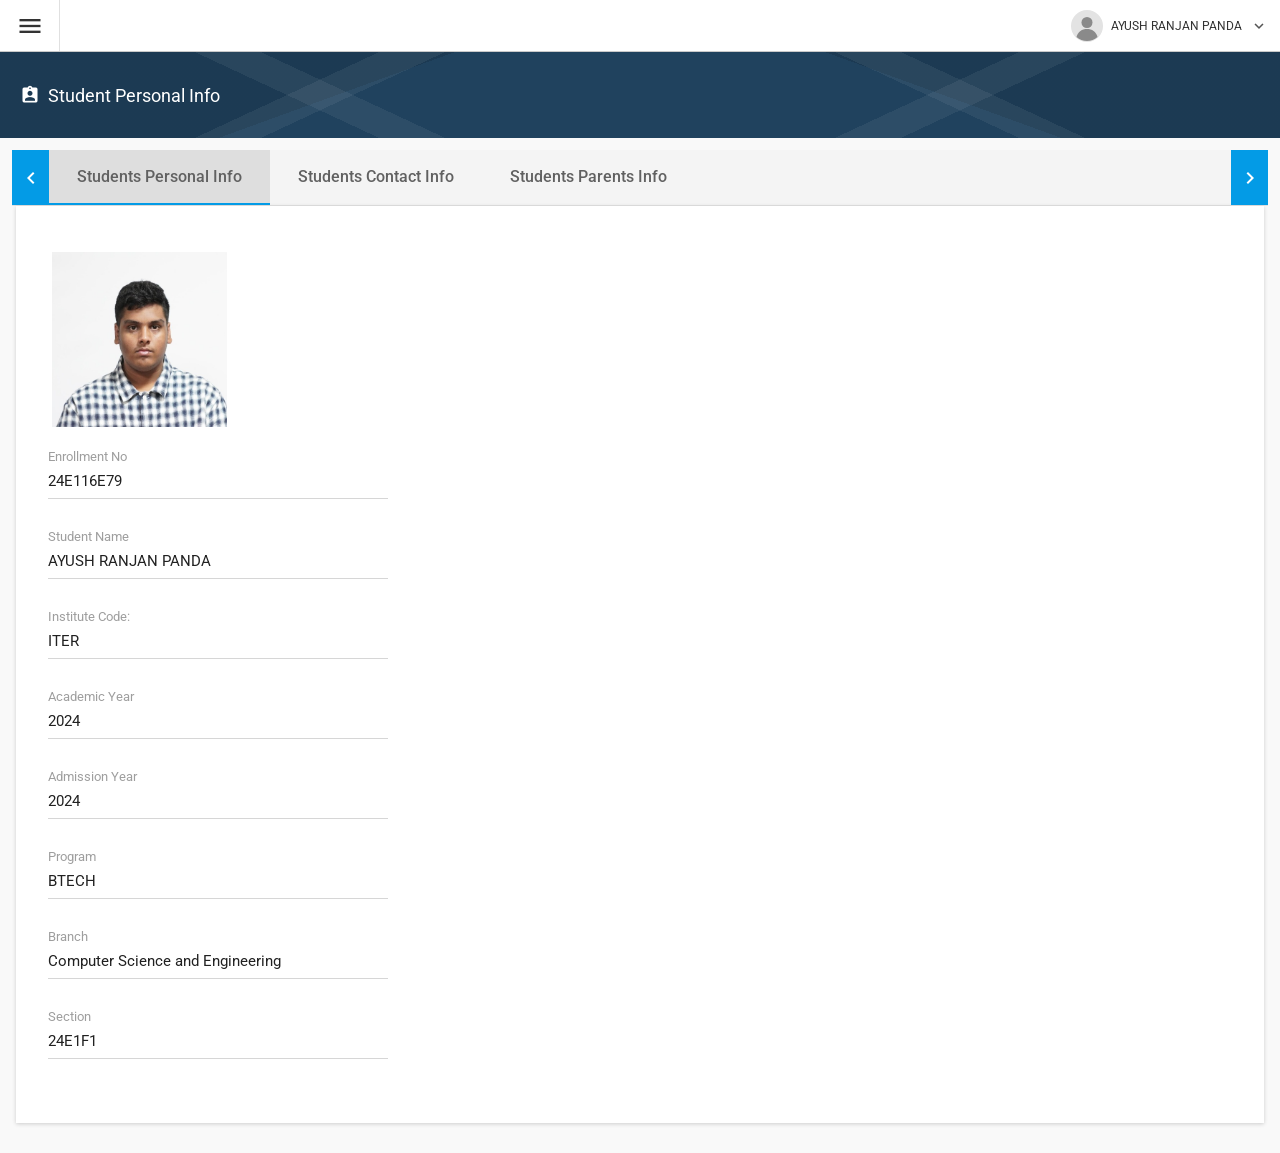
<file: index.html>
<!DOCTYPE html>
<html lang="en">
<head>
  <meta charset="UTF-8" />
  <meta name="viewport" content="width=device-width, initial-scale=1.0" />
  <title>CampusPortal</title>
  <link rel="preconnect" href="https://fonts.googleapis.com" />
  <link rel="preconnect" href="https://fonts.gstatic.com" crossorigin />
  <link href="https://fonts.googleapis.com/css2?family=Roboto:wght@300;400;500;700&display=swap" rel="stylesheet" />
  <link href="https://fonts.googleapis.com/icon?family=Material+Icons" rel="stylesheet" />
  <link rel="stylesheet" href="css/style.css" />
</head>
<body>
  <!-- Side drawer -->
  <div class="overlay" id="overlay"></div>
  <aside class="sidebar" id="sidebar" aria-label="Main menu">
    <div class="sidebar-head">
      <div class="brand">
        <svg class="brand-logo" viewBox="0 0 100 100" aria-hidden="true">
          <g transform="translate(50 50)">
            <rect x="-30" y="-30" width="60" height="60" fill="#e53935" opacity=".9" transform="rotate(0)" />
            <rect x="-30" y="-30" width="60" height="60" fill="#fb8c00" opacity=".85" transform="rotate(15)" />
            <rect x="-30" y="-30" width="60" height="60" fill="#fdd835" opacity=".85" transform="rotate(30)" />
            <rect x="-30" y="-30" width="60" height="60" fill="#43a047" opacity=".85" transform="rotate(45)" />
            <rect x="-30" y="-30" width="60" height="60" fill="#1e88e5" opacity=".85" transform="rotate(60)" />
            <rect x="-30" y="-30" width="60" height="60" fill="#8e24aa" opacity=".85" transform="rotate(75)" />
            <circle r="17" fill="#fff" />
          </g>
        </svg>
        <span class="brand-name">CampusPortal</span>
      </div>
      <button class="icon-btn" id="closeMenu" aria-label="Close menu"><i class="material-icons">arrow_back</i></button>
    </div>
    <div class="sidebar-role">STUDENT</div>
    <nav class="menu" id="menu">
      <div class="menu-group open">
        <button class="menu-parent"><i class="material-icons">person</i><span>Personal Info.</span><i class="material-icons chev">expand_more</i></button>
        <div class="menu-children">
          <a href="#/personal-info" class="menu-item"><i class="material-icons">web_asset</i><span>Student Personal Info.</span></a>
        </div>
      </div>
      <div class="menu-group open">
        <button class="menu-parent"><i class="material-icons">person</i><span>Academic Info.</span><i class="material-icons chev">expand_more</i></button>
        <div class="menu-children">
          <a href="#/time-table" class="menu-item"><i class="material-icons">web_asset</i><span>Class Time Table</span></a>
          <a href="#/attendance" class="menu-item"><i class="material-icons">web_asset</i><span>Class Attendance</span></a>
          <a href="#/registered-subjects" class="menu-item"><i class="material-icons">web_asset</i><span>Registered Subjects</span></a>
        </div>
      </div>
      <div class="menu-group open">
        <button class="menu-parent"><i class="material-icons">person</i><span>Exam. Info.</span><i class="material-icons chev">expand_more</i></button>
        <div class="menu-children">
          <a href="#/admit-card" class="menu-item"><i class="material-icons">web_asset</i><span>Admit Card</span></a>
          <a href="#/result" class="menu-item"><i class="material-icons">web_asset</i><span>Student Result</span></a>
        </div>
      </div>
    </nav>
  </aside>

  <!-- Top bar -->
  <header class="topbar">
    <button class="menu-btn" id="openMenu" aria-label="Open menu"><i class="material-icons">menu</i></button>
    <div class="marquee"><span id="welcome"></span></div>
    <div class="user">
      <svg class="avatar" viewBox="0 0 64 64" aria-hidden="true">
        <circle cx="32" cy="32" r="32" fill="#e3e3e3" />
        <circle cx="32" cy="25" r="11" fill="#8a8a8a" />
        <path d="M11 54c3-11 11-16 21-16s18 5 21 16a32 32 0 0 1-42 0z" fill="#8a8a8a" />
      </svg>
      <span class="user-name" id="userName"></span>
      <i class="material-icons user-caret">expand_more</i>
    </div>
  </header>

  <div class="banner"><h1 class="banner-title" id="pageTitle"></h1></div>

  <main class="content" id="app"></main>

  <script src="js/data.js"></script>
  <script src="js/app.js"></script>
</body>
</html>
</file>
<file: css/style.css>
:root {
  --blue-title: #0505dc;
  --accent: #039be6;
  --banner: #20425e;
  --page-bg: #f9f9f9;
  --label: #9e9e9e;
  --text: #212121;
  --line: #d6d6d6;
  --green: #5bb85d;
  --green-dark: #418242;
  --side-top: #1e4d77;
  --side-mid: #10365a;
  --side-bot: #022c52;
  --link: #2ba3dd;
}

* { box-sizing: border-box; }

html, body {
  margin: 0;
  padding: 0;
  background: var(--page-bg);
  color: var(--text);
  font-family: "Roboto", "Helvetica Neue", Arial, sans-serif;
  -webkit-font-smoothing: antialiased;
}

button { font-family: inherit; }

.material-icons { user-select: none; }

/* ---------- Top bar ---------- */
.topbar {
  position: sticky;
  top: 0;
  z-index: 20;
  height: 60px;
  display: flex;
  align-items: center;
  background: #fff;
  border-bottom: 1px solid #c9c9c9;
}

.menu-btn {
  width: 60px;
  height: 100%;
  flex: 0 0 60px;
  border: 0;
  border-right: 1px solid #e0e0e0;
  background: #fff;
  color: #333;
  cursor: pointer;
  display: flex;
  align-items: center;
  justify-content: center;
}
.menu-btn .material-icons { font-size: 28px; }

.marquee {
  flex: 1;
  overflow: hidden;
  white-space: nowrap;
  position: relative;
  height: 100%;
  display: flex;
  align-items: center;
}
.marquee span {
  display: inline-block;
  padding-left: 100%;
  color: var(--blue-title);
  font-weight: 500;
  font-size: 21px;
  letter-spacing: .2px;
  animation: marquee 14s linear infinite;
}
@keyframes marquee {
  from { transform: translateX(0); }
  to   { transform: translateX(-100%); }
}

.user {
  display: flex;
  align-items: center;
  gap: 8px;
  padding: 0 12px 0 10px;
  cursor: pointer;
}
.avatar { width: 42px; height: 42px; display: block; }
.user-name, .user-caret { display: none; }
.user-name { font-size: 12px; color: #333; }
.user-caret { font-size: 18px; color: #555; }

/* ---------- Banner ---------- */
.banner {
  position: relative;
  height: 40px;
  overflow: hidden;
  background:
    linear-gradient(155deg, transparent 0 46%, rgba(255,255,255,.06) 46% 54%, transparent 54%),
    linear-gradient(25deg,  transparent 0 46%, rgba(255,255,255,.06) 46% 54%, transparent 54%),
    linear-gradient(160deg, rgba(0,0,0,.12) 0 30%, transparent 30%),
    linear-gradient(20deg, transparent 70%, rgba(0,0,0,.12) 70%),
    var(--banner);
  background-size: 50% 100%, 50% 100%, 100% 100%, 100% 100%, auto;
  background-repeat: repeat-x;
}
.banner-title {
  display: none;
  margin: 0;
  color: #fff;
  font-weight: 400;
  font-size: 18px;
  align-items: center;
  gap: 8px;
  height: 100%;
  padding: 0 20px;
}
.banner-title .material-icons { font-size: 20px; }

/* ---------- Content / cards ---------- */
.content { padding: 14px 14px 40px; }

.card {
  background: #fff;
  box-shadow: 0 1px 4px rgba(0,0,0,.22);
  padding: 30px 32px 34px;
  margin-bottom: 18px;
}

.field { margin-bottom: 30px; max-width: 340px; }
.field-label {
  font-size: 13px;
  color: var(--label);
  margin-bottom: 8px;
}
.field-value {
  font-size: 15px;
  color: var(--text);
  padding-bottom: 8px;
  border-bottom: 1px solid var(--line);
  min-height: 26px;
  white-space: nowrap;
  overflow: hidden;
  text-overflow: clip;
}
.field-label .req { margin-left: 3px; }

.photo { width: 175px; height: auto; display: block; margin: 8px 0 22px 4px; }

/* ---------- Tabs (personal info) ---------- */
.tabs {
  display: flex;
  align-items: stretch;
  height: 56px;
  background: #f4f4f4;
  border-bottom: 1px solid #e3e3e3;
}
.tab-arrow {
  flex: 0 0 37px;
  border: 0;
  background: var(--accent);
  color: #fff;
  cursor: pointer;
  display: flex;
  align-items: center;
  justify-content: center;
}
.tab-strip {
  flex: 1;
  display: flex;
  overflow: hidden;
  scroll-behavior: smooth;
}
.tab {
  flex: 0 0 auto;
  border: 0;
  background: transparent;
  padding: 0 28px;
  font-size: 16px;
  font-weight: 500;
  color: #616161;
  cursor: pointer;
  border-bottom: 2px solid transparent;
  white-space: nowrap;
}
.tab.active { background: #dedede; border-bottom-color: var(--accent); }
.tab-card { margin: 0 4px 18px; box-shadow: 0 1px 4px rgba(0,0,0,.18); padding-top: 38px; }

/* ---------- Dropdown (semester select) ---------- */
.select { position: relative; max-width: 340px; margin: 12px 0 30px; }
.select-box {
  position: relative;
  border-bottom: 1px solid var(--line);
  min-height: 52px;
  cursor: pointer;
  padding-top: 18px;
}
.select-label {
  position: absolute;
  left: 0;
  top: 22px;
  font-size: 18px;
  color: var(--label);
  transition: all .15s ease;
  pointer-events: none;
}
.select.filled .select-label,
.select.open .select-label { top: 0; font-size: 13px; }
.select-value {
  font-size: 15px;
  color: var(--text);
  padding: 6px 28px 8px 0;
  min-height: 32px;
}
.select-caret {
  position: absolute;
  right: 4px;
  bottom: 6px;
  color: #757575;
}
.select-panel {
  display: none;
  position: absolute;
  left: -38px;
  right: -38px;
  top: 6px;
  z-index: 15;
  background: #fff;
  box-shadow: 0 3px 10px rgba(0,0,0,.25);
  border-radius: 3px;
  overflow: hidden;
}
.select.open .select-panel { display: block; }
.select-search {
  display: flex;
  align-items: center;
  background: #f3fcfb;
  padding: 0 10px 0 16px;
  height: 46px;
}
.select-search input {
  flex: 1;
  border: 0;
  background: transparent;
  font-size: 15px;
  outline: none;
  font-family: inherit;
}
.select-search .material-icons { color: #b8dfe6; }
.select-option {
  padding: 18px 16px;
  font-size: 16px;
  background: #f5f5f5;
  cursor: pointer;
}
.select-option:hover { background: #e9e9e9; }
.select-empty { padding: 16px; font-size: 14px; color: #888; }

/* autocomplete flavour (Registered Subjects) */
.select.auto .select-label { display: none; }
.select.auto .select-box { padding-top: 0; min-height: 48px; display: flex; align-items: center; }
.select.auto .select-value { padding: 10px 30px 8px 0; font-size: 18px; flex: 1; }
.select.auto .select-value.placeholder { color: var(--label); }
.select.auto .select-caret { bottom: auto; right: -34px; color: #616161; }
.select.auto .select-panel { left: 0; right: 0; top: 52px; }

/* ---------- Buttons ---------- */
.btn {
  display: inline-flex;
  align-items: stretch;
  height: 52px;
  border: 0;
  border-radius: 3px;
  overflow: hidden;
  padding: 0;
  cursor: pointer;
  background: var(--green);
  color: #fff;
  font-size: 17px;
  font-weight: 500;
  box-shadow: 0 1px 3px rgba(0,0,0,.25);
}
.btn .btn-icon {
  width: 30px;
  display: flex;
  align-items: center;
  justify-content: center;
  background: var(--green-dark);
}
.btn .btn-icon .material-icons { font-size: 20px; }
.btn .btn-text { display: flex; align-items: center; padding: 0 20px; }
.btn:disabled {
  cursor: default;
  background: #e0e0e0;
  color: #9e9e9e;
  box-shadow: none;
}
.btn:disabled .btn-icon { background: #a6a6a6; color: #e0e0e0; }

/* ---------- Data tables ---------- */
.table-card { padding: 12px 12px 12px; display: inline-block; min-width: 100%; }
.dt { width: 100%; border-collapse: collapse; font-size: 13px; }
.dt th {
  text-align: left;
  font-weight: 700;
  padding: 7px 8px;
  background: linear-gradient(#f1f2f4, #e6e8eb);
  border: 1px solid #d4d4d4;
  white-space: nowrap;
}
.dt td {
  padding: 7px 8px;
  border: 1px solid #e1e1e1;
  vertical-align: top;
}
.dt tbody tr:nth-child(even) { background: #fafafa; }
.dt .lnk { color: var(--link); cursor: pointer; }
.dt .cell-label { display: none; }
.dt .no-rec td { text-align: left; color: #555; }

.paginator {
  display: flex;
  justify-content: center;
  align-items: center;
  gap: 3px;
  padding: 4px;
  background: linear-gradient(#f4f5f6, #e8eaec);
  border: 1px solid #d4d4d4;
  border-top: 0;
}
.paginator span {
  width: 22px;
  height: 22px;
  display: flex;
  align-items: center;
  justify-content: center;
  border: 1px solid #dadada;
  background: #f7f7f7;
  color: #b5b5b5;
  border-radius: 3px;
}
.paginator .material-icons { font-size: 15px; }
.paginator span.cur {
  background: #1b6bb4;
  border-color: #1b6bb4;
  color: #fff;
  font-size: 13px;
}

.notes { margin: 26px 0 8px; font-size: 17px; line-height: 1.35; color: #111; }
.notes p { margin: 0 0 22px; text-indent: 46px; }

.msg {
  padding: 14px 16px;
  border-left: 4px solid var(--accent);
  background: #e8f5fd;
  color: #1c4f73;
  font-size: 14px;
}

.divider { height: 0; border-top: 3px solid #111; margin: 4px -20px 26px; }

/* ---------- Side drawer ---------- */
.overlay {
  position: fixed;
  inset: 0;
  background: rgba(0,0,0,.6);
  opacity: 0;
  visibility: hidden;
  transition: opacity .25s;
  z-index: 40;
}
.sidebar {
  position: fixed;
  top: 0;
  left: 0;
  bottom: 0;
  width: 72%;
  max-width: 300px;
  z-index: 50;
  color: #fff;
  overflow-y: auto;
  transform: translateX(-100%);
  transition: transform .25s ease;
  background:
    linear-gradient(115deg, transparent 0 52%, rgba(255,255,255,.04) 52% 70%, transparent 70%),
    linear-gradient(180deg, #13406b 0%, var(--side-mid) 30%, #063661 55%, var(--side-bot) 100%);
}
body.menu-open .sidebar { transform: translateX(0); }
body.menu-open .overlay { opacity: 1; visibility: visible; }

.sidebar-head {
  height: 66px;
  display: flex;
  align-items: center;
  justify-content: space-between;
  padding: 0 14px 0 24px;
  background: #0b3a66;
  border-bottom: 1px solid rgba(255,255,255,.08);
}
.brand { display: flex; align-items: center; gap: 10px; }
.brand-logo { width: 40px; height: 40px; }
.brand-name { font-size: 21px; font-weight: 400; letter-spacing: .3px; }
.icon-btn { border: 0; background: transparent; color: #fff; cursor: pointer; padding: 6px; display: flex; }
.icon-btn .material-icons { font-size: 26px; }

.sidebar-role {
  height: 58px;
  display: flex;
  align-items: center;
  padding-left: 25px;
  font-size: 12px;
  letter-spacing: .6px;
  color: #c9d6e2;
  background:
    radial-gradient(rgba(255,255,255,.08) 1px, transparent 1px) 0 0 / 3px 3px,
    linear-gradient(90deg, #2a5d8e, #1e4d77);
}

.menu { padding-bottom: 30px; }
.menu-parent, .menu-item {
  width: 100%;
  display: flex;
  align-items: center;
  height: 49px;
  border: 0;
  background: transparent;
  color: #fff;
  text-decoration: none;
  font-size: 14px;
  letter-spacing: 1px;
  cursor: pointer;
  text-align: left;
}
.menu-parent { padding: 0 24px 0 24px; }
.menu-parent > .material-icons:first-child { font-size: 18px; margin-right: 22px; color: #e8eef4; }
.menu-parent span { flex: 1; }
.menu-parent .chev { font-size: 18px; transition: transform .2s; transform: rotate(-90deg); }
.menu-group.open .chev { transform: rotate(0); }
.menu-children { display: none; }
.menu-group.open .menu-children { display: block; }
.menu-item { padding-left: 56px; }
.menu-item .material-icons { font-size: 17px; margin-right: 18px; }
.menu-item:hover { background: rgba(255,255,255,.06); }
.menu-item.active { background: var(--accent); }

/* ---------- Mobile: reflow tables into label/value stacks ---------- */
@media (max-width: 640px) {
  .content { padding: 12px 0 40px 12px; }
  .table-card { padding: 0 0 0 12px; box-shadow: 0 1px 4px rgba(0,0,0,.18); }
  .dt { font-size: 15px; }
  .dt thead { display: none; }
  .dt tr { display: block; border-top: 1px solid #d0d0d0; padding: 4px 0; }
  .dt tbody tr:nth-child(even) { background: #f7f7f7; }
  .dt td {
    display: flex;
    border: 0;
    padding: 6px 6px 6px 8px;
  }
  .dt .cell-label {
    display: block;
    flex: 0 0 136px;
    font-weight: 700;
    color: #222;
  }
  .result-table .cell-label { flex-basis: 165px; white-space: nowrap; }
  .result-table { border-top: 18px solid #eef0f2; }
  .paginator { margin-right: 0; border: 1px solid #d0d0d0; }
  .paginator span { width: 30px; height: 30px; }
  .card:not(.table-card) { margin-right: 12px; }
  .tab-wrap { margin-right: 12px; }
}

/* ---------- Wider screens ---------- */
@media (min-width: 768px) {
  .topbar { height: 52px; }
  .marquee span { font-size: 17px; }
  .avatar { width: 32px; height: 32px; }
  .user-name, .user-caret { display: inline; }
  .banner { height: 86px; }
  .banner-title { display: flex; }
  .content { padding: 12px; }
  .card.form-grid {
    display: grid;
    grid-template-columns: 1fr 1fr;
    column-gap: 120px;
    padding: 22px 30px;
  }
  .form-grid .field { margin-bottom: 18px; }
  .form-grid .field-label { font-size: 11px; margin-bottom: 4px; }
  .form-grid .field-value { font-size: 13px; min-height: 20px; padding-bottom: 6px; }
  .form-grid .select { margin: 0 0 14px; }
  .form-grid .select-value { font-size: 13px; }
  .form-grid .select.filled .select-label,
  .form-grid .select.open .select-label { font-size: 11px; }
  .form-grid .btn-row { display: flex; align-items: flex-start; padding-top: 4px; }
  .form-grid .btn { height: 36px; font-size: 13px; }
  .form-grid .btn .btn-icon .material-icons { font-size: 16px; }
  .form-grid .btn .btn-text { padding: 0 14px; }
  .table-card { min-width: 0; max-width: 100%; overflow-x: auto; }
}

.demo-note { font-size: 11px; color: #9e9e9e; padding: 6px 2px 0; }
</file>
